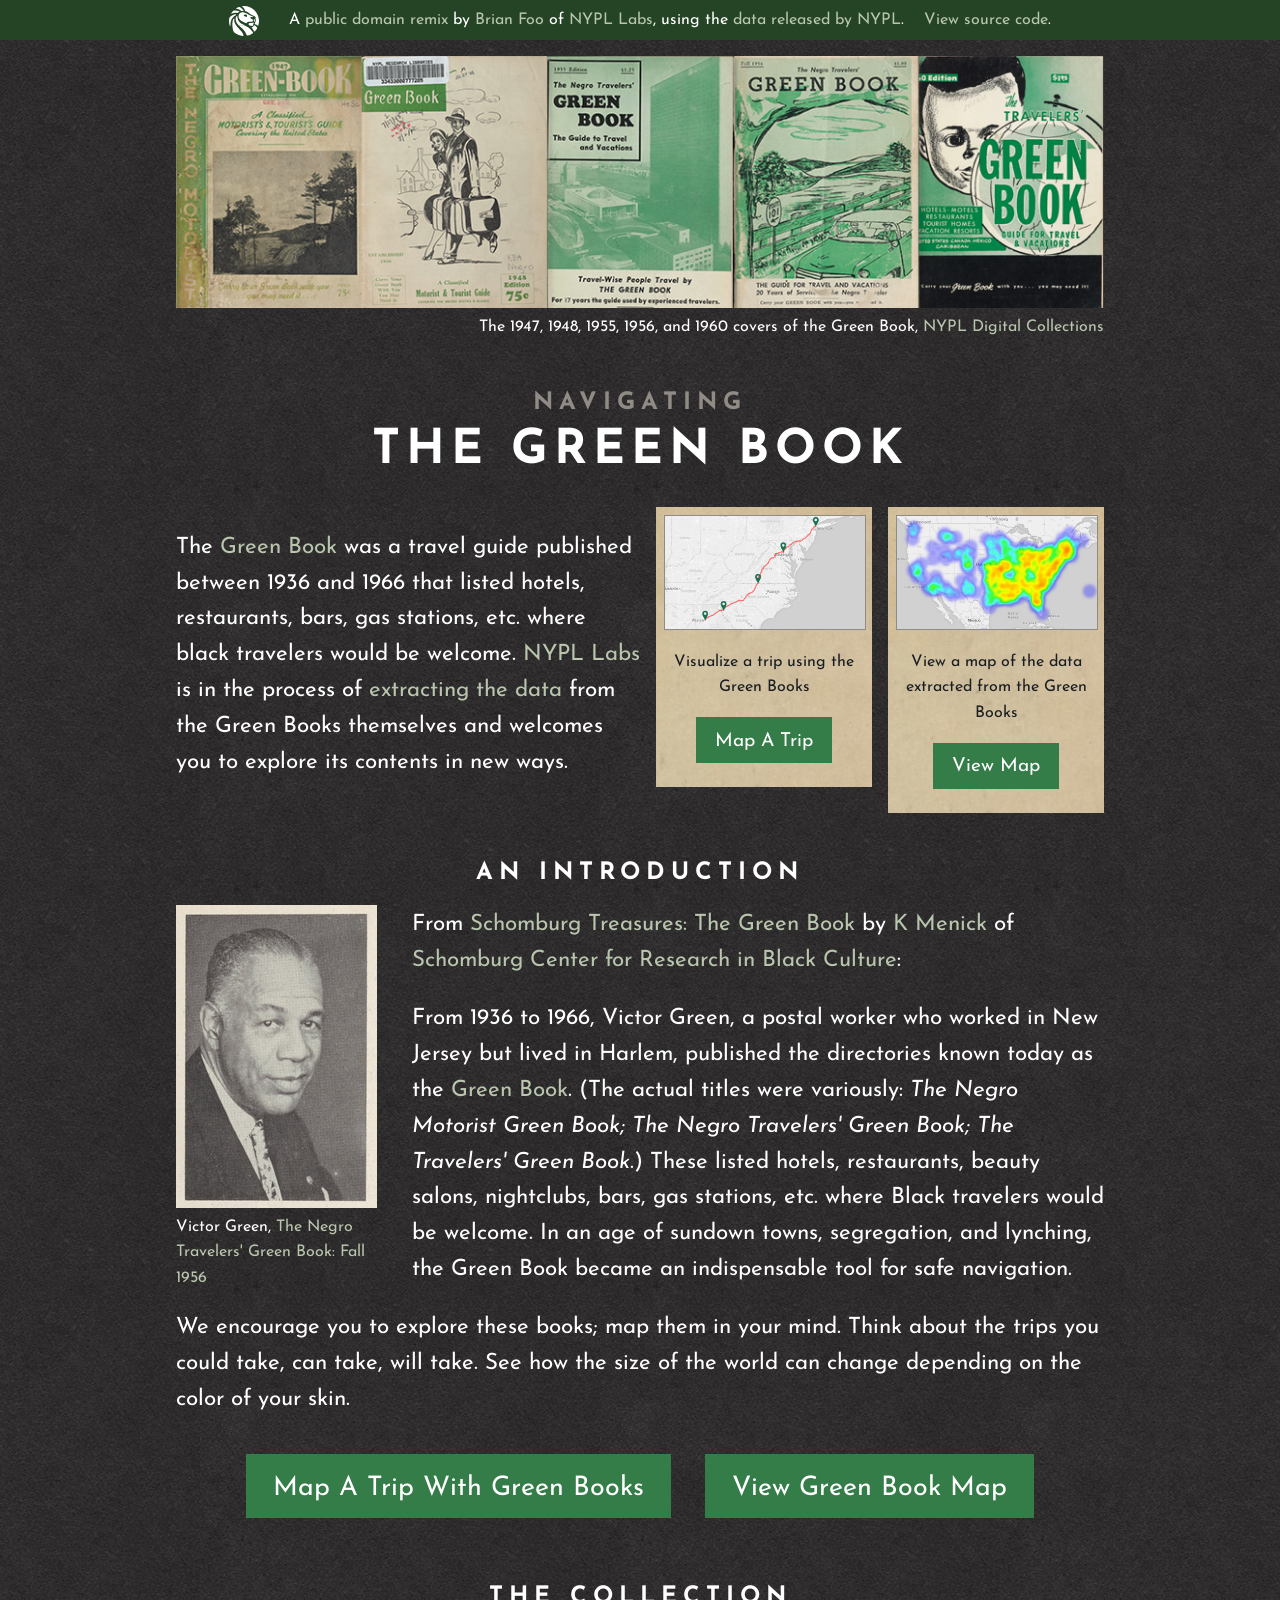
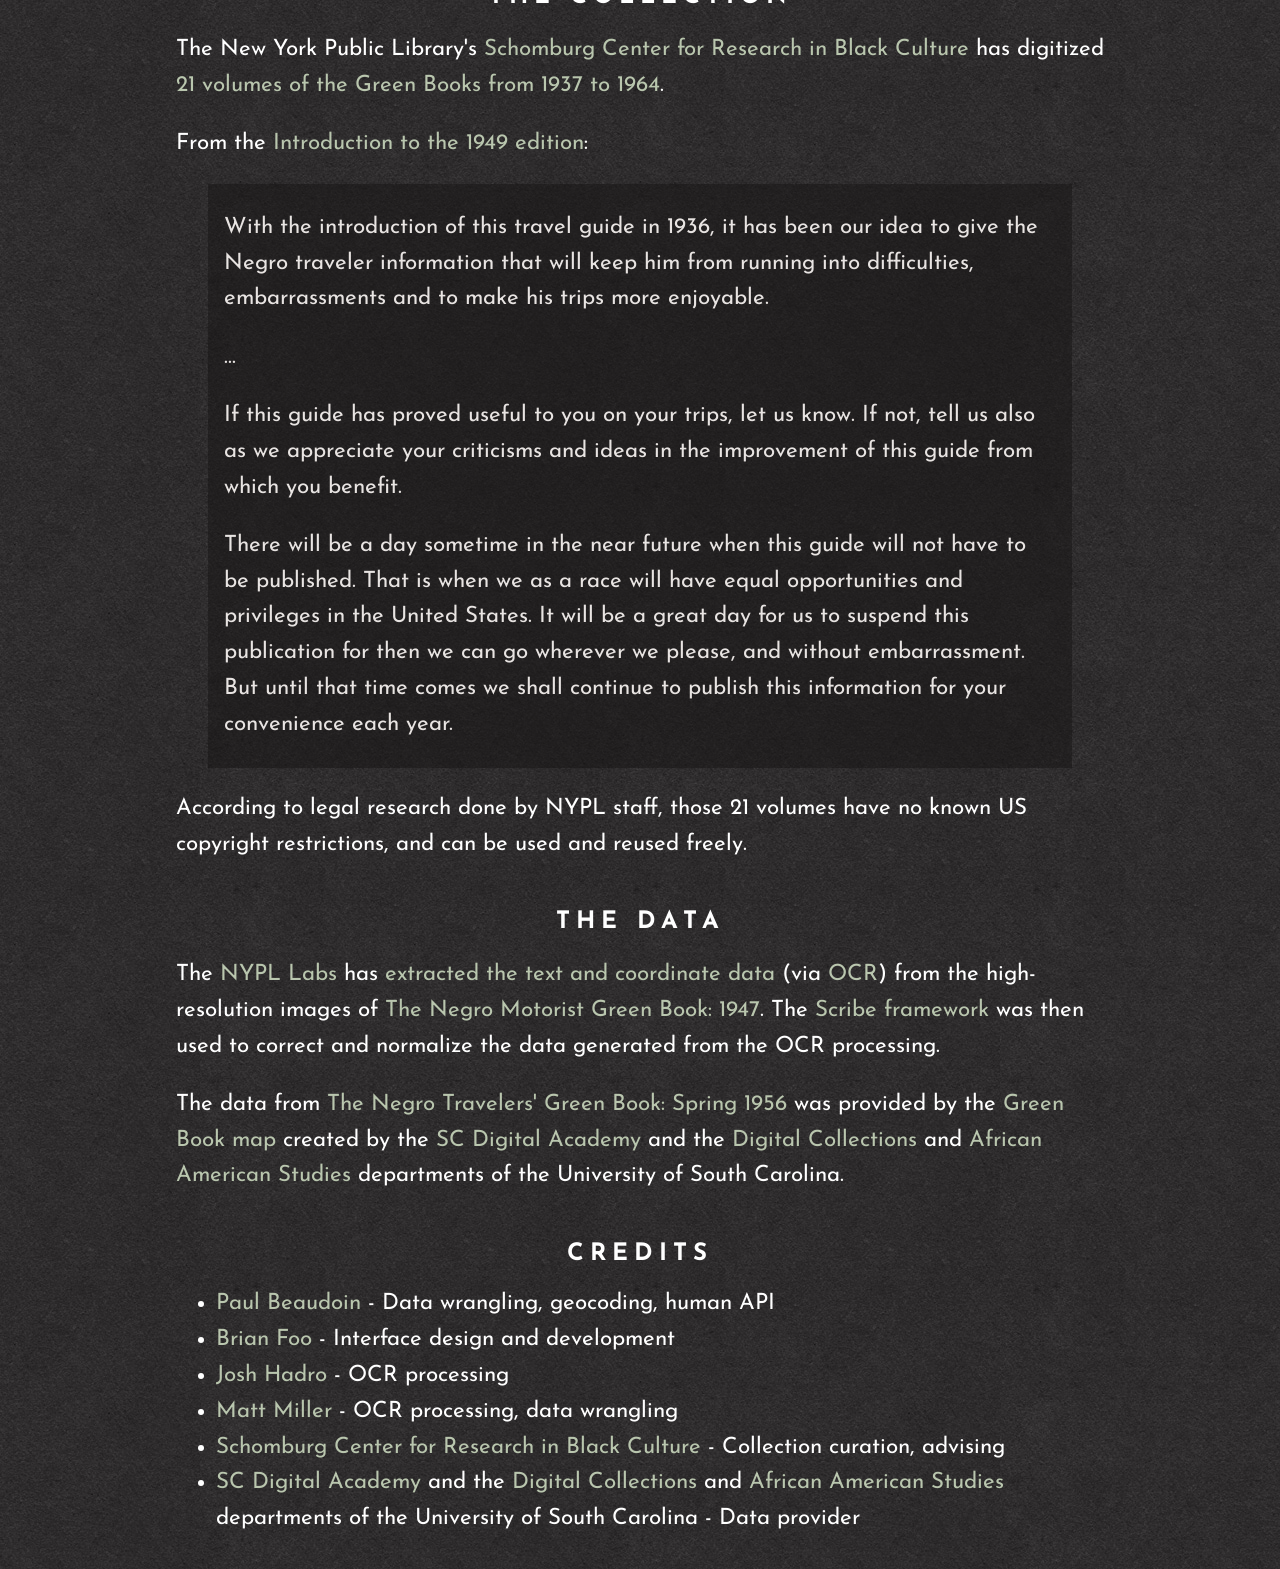
<file: indexold.html>
<!doctype html>
<html class="no-js" lang="">
<head>
  <meta charset="utf-8">
  <meta http-equiv="x-ua-compatible" content="ie=edge">

  <title>Navigating The Green Book | NYPL Labs</title>
  <meta name="description" content="Experimental interfaces by the NYPL Labs that explore the Green Book, a travel guide published between 1936 and 1966 that listed hotels, restaurants, bars, gas stations, etc. where black travelers would be welcome.">
  <meta name="viewport" content="width=device-width, initial-scale=1">
  <meta property="og:site_name" content="Navigating The Green Book"/>
  <meta property="og:type" content="website" />
  <meta property="og:url" content="http://publicdomain.nypl.org/greenbook-map/" />
  <meta property="og:title" content="Navigating The Green Book" />
  <meta property="og:description" content="Experimental interfaces by the NYPL Labs that explore the Green Book, a travel guide published between 1936 and 1966 that listed hotels, restaurants, bars, gas stations, etc. where black travelers would be welcome." />
  <meta property="og:image" content="http://publicdomain.nypl.org/greenbook-map/img/green-book.jpg" />
  <meta name="image_src" content="http://publicdomain.nypl.org/greenbook-map/img/green-book.jpg">
  <link rel="image_src" href="http://publicdomain.nypl.org/greenbook-map/img/green-book.jpg" />
  <link rel="shortcut icon" href="favicon.ico">

  <!-- <link rel="stylesheet" href="https://maxcdn.bootstrapcdn.com/font-awesome/4.5.0/css/font-awesome.min.css"> -->
  <link rel="stylesheet" href="css/intro.css">
</head>
<body>

  <div id="main" class="content">
    <div class="banner">
      <img src="img/greenbooks_banner.jpg" />
      <p class="caption">The 1947, 1948, 1955, 1956, and 1960 covers of the Green Book, <a href="http://digitalcollections.nypl.org/collections/the-green-book">NYPL Digital Collections</a></p>
    </div>
    <h1><small>Navigating</small><br />The Green Book</h1>
    <div class="main row">
      <div class="col col-1-2">
        <p>The <a href="http://digitalcollections.nypl.org/collections/the-green-book" target="_blank">Green Book</a> was a travel guide published between 1936 and 1966 that listed hotels, restaurants, bars, gas stations, etc. where black travelers would be welcome. <a href="http://labs.nypl.org">NYPL Labs</a> is in the process of <a href="https://github.com/NYPL-publicdomain/greenbooks" target="_blank">extracting the data</a> from the Green Books themselves and welcomes you to explore its contents in new ways.</p>
      </div>
      <div class="col col-1-4 card">
        <div>
          <a href="trip.html"><img src="img/screenshot_trip.png" /></a>
          <p>Visualize a trip using the Green Books</p>
          <p class="text-center"><a href="trip.html" class="button">Map A Trip</a></p>
        </div>
      </div>
      <div class="col col-1-4 card">
        <div>
          <a href="map.html"><img src="img/screenshot_map.png" /></a>
          <p>View a map of the data extracted from the Green Books</p>
          <p class="text-center"><a href="map.html" class="button">View Map</a></p>
        </div>
      </div>
    </div>
    <h2>An Introduction</h2>
    <div class="pull-left">
      <img src="img/victor_green.jpg" alt="Victor Green" />
      <p class="caption">Victor Green, <a href="http://digitalcollections.nypl.org/items/9c454830-83b9-0132-d56a-58d385a7b928#/?uuid=9c9b2af0-83b9-0132-240c-58d385a7b928" target="blank">The Negro Travelers' Green Book: Fall 1956</a></p>
    </div>
    <p>From <a href="http://www.nypl.org/blog/2015/03/24/schomburg-treasures-green-book" target="_blank">Schomburg Treasures: The Green Book</a> by <a href="http://www.nypl.org/blog/author/2308" target="_blank">K Menick</a> of <a href="http://www.nypl.org/locations/schomburg" target="_blank">Schomburg Center for Research in Black Culture</a>:</p>
    <p>
      From 1936 to 1966, Victor Green, a postal worker who worked in New Jersey but lived in Harlem, published the directories known today as the <a href="http://digitalcollections.nypl.org/collections/the-green-book" target="_blank">Green Book</a>. (The actual titles were variously: <em>The Negro Motorist Green Book; The Negro Travelers' Green Book; The Travelers' Green Book</em>.) These listed hotels, restaurants, beauty salons, nightclubs, bars, gas stations, etc. where Black travelers would be welcome. In an age of sundown towns, segregation, and lynching, the Green Book became an indispensable tool for safe navigation.
    </p>
    <p>
      We encourage you to explore these books; map them in your mind. Think about the trips you could take, can take, will take. See how the size of the world can change depending on the color of your skin.
    </p>
    <p class="button-group">
      <a href="trip.html" class="button">Map A Trip With Green Books</a> <a href="map.html" class="button">View Green Book Map</a>
    </p>
    <h2>The Collection</h2>

    <p>The New York Public Library's <a href="http://www.nypl.org/locations/schomburg" target="_blank">Schomburg Center for Research in Black Culture</a> has digitized <a href="http://digitalcollections.nypl.org/collections/the-green-book" target="_blank">21 volumes of the Green Books from 1937 to 1964</a>.</p>

    <p>From the <a href="http://digitalcollections.nypl.org/items/9e004590-8df4-0132-bce5-58d385a7b928" target="_blank">Introduction to the 1949 edition</a>:</p>

    <div class="quote">
      <p>With the introduction of this travel guide in 1936, it has been our idea to give the Negro traveler information that will keep him from running into difficulties, embarrassments and to make his trips more enjoyable.</p>

      <p>...</p>

      <p>If this guide has proved useful to you on your trips, let us know. If not, tell us also as we appreciate your criticisms and ideas in the improvement of this guide from which you benefit.</p>

      <p>There will be a day sometime in the near future when this guide will not have to be published. That is when we as a race will have equal opportunities and privileges in the United States. It will be a great day for us to suspend this publication for then we can go wherever we please, and without embarrassment. But until that time comes we shall continue to publish this information for your convenience each year.</p>
    </div>

    <p>According to legal research done by NYPL staff, those 21 volumes have no known US copyright restrictions, and can be used and reused freely.</p>

    <h2>The Data</h2>

    <p>The <a href="http://labs.nypl.org">NYPL Labs</a> has <a href="https://github.com/NYPL-publicdomain/greenbooks" target="_blank">extracted the text and coordinate data</a> (via <a href="https://en.wikipedia.org/wiki/Optical_character_recognition" target="_blank">OCR</a>) from the high-resolution images of <a href="http://digitalcollections.nypl.org/items/29219280-892b-0132-4271-58d385a7bbd0" target="_blank">The Negro Motorist Green Book: 1947</a>. The <a href="http://scribeproject.github.io/" target="_blank">Scribe framework</a> was then used to correct and normalize the data generated from the OCR processing.</p>

    <p>The data from <a href="http://digital.tcl.sc.edu/cdm/compoundobject/collection/greenbook/id/88" target="_blank">The Negro Travelers' Green Book: Spring 1956</a> was provided by the <a href="http://library.sc.edu/digital/collections/greenbookmap.html">Green Book map</a> created by the <a href="http://library.sc.edu/blogs/academy/" target="_blank">SC Digital Academy</a> and the <a href="http://library.sc.edu/digital/index.php" target="_blank">Digital Collections</a> and <a href="http://www.cas.sc.edu/afra/" target="_blank">African American Studies</a> departments of the University of South Carolina.</p>

    <h2>Credits</h2>

    <ul>
      <li><a href="https://twitter.com/nonword" target="_blank">Paul Beaudoin</a> - Data wrangling, geocoding, human API</li>
      <li><a href="http://brianfoo.com" target="_blank">Brian Foo</a> - Interface design and development</li>
      <li><a href="https://twitter.com/hadro" target="_blank">Josh Hadro</a> - OCR processing</li>
      <li><a href="https://twitter.com/thisismmiller" target="_blank">Matt Miller</a> - OCR processing, data wrangling</li>
      <li><a href="http://www.nypl.org/locations/schomburg" target="_blank">Schomburg Center for Research in Black Culture</a> - Collection curation, advising</li>
      <li><a href="http://library.sc.edu/blogs/academy/" target="_blank">SC Digital Academy</a> and the <a href="http://library.sc.edu/digital/index.php" target="_blank">Digital Collections</a> and <a href="http://www.cas.sc.edu/afra/" target="_blank">African American Studies</a> departments of the University of South Carolina - Data provider</li>
    </ul>
  </div>

  <div class="nypl-header">
     <a href="http://nypl.org" target="_blank" title="open nypl.org in a new window"><span class="lion">The New York Public Library</span></a>
     &nbsp;&nbsp;
     A <a href="//publicdomain.nypl.org">public domain remix</a> by <a href="http://brianfoo.com" target="_blank">Brian Foo</a> of <a href="http://labs.nypl.org">NYPL Labs</a>, using the <a href="https://github.com/NYPL-publicdomain/data-and-utilities">data released by NYPL</a>.
     &nbsp;&nbsp;
     <a href="//github.com/nypl-publicdomain/greenbook-map">View source code</a>.
  </div>

  <script>
    (function(i,s,o,g,r,a,m){i['GoogleAnalyticsObject']=r;i[r]=i[r]||function(){
    (i[r].q=i[r].q||[]).push(arguments)},i[r].l=1*new Date();a=s.createElement(o),
    m=s.getElementsByTagName(o)[0];a.async=1;a.src=g;m.parentNode.insertBefore(a,m)
    })(window,document,'script','//www.google-analytics.com/analytics.js','ga');

    ga('create', 'UA-1420324-131', 'auto');
    ga('send', 'pageview');

  </script>

</body>
</html>
</file>
<file: css/intro.css>
@import url(../css/vendor/normalize.css);@import url(https://fonts.googleapis.com/css?family=Josefin+Sans:400,700);@-webkit-keyframes fadeIn{0%{opacity:0}100%{opacity:1}}@-moz-keyframes fadeIn{0%{opacity:0}100%{opacity:1}}@-ms-keyframes fadeIn{0%{opacity:0}100%{opacity:1}}@keyframes fadeIn{0%{opacity:0}100%{opacity:1}}@-webkit-keyframes fadeOut{0%{opacity:1}100%{opacity:0}}@-moz-keyframes fadeOut{0%{opacity:1}100%{opacity:0}}@-ms-keyframes fadeOut{0%{opacity:1}100%{opacity:0}}@keyframes fadeOut{0%{opacity:1}100%{opacity:0}}@-webkit-keyframes fadeInUp{0%{opacity:0;-webkit-transform:translate3d(0, 100%, 0);-moz-transform:translate3d(0, 100%, 0);transform:translate3d(0, 100%, 0)}100%{opacity:1;-webkit-transform:none;-moz-transform:none;transform:none}}@-moz-keyframes fadeInUp{0%{opacity:0;-webkit-transform:translate3d(0, 100%, 0);-moz-transform:translate3d(0, 100%, 0);transform:translate3d(0, 100%, 0)}100%{opacity:1;-webkit-transform:none;-moz-transform:none;transform:none}}@-ms-keyframes fadeInUp{0%{opacity:0;-webkit-transform:translate3d(0, 100%, 0);-moz-transform:translate3d(0, 100%, 0);transform:translate3d(0, 100%, 0)}100%{opacity:1;-webkit-transform:none;-moz-transform:none;transform:none}}@keyframes fadeInUp{0%{opacity:0;-webkit-transform:translate3d(0, 100%, 0);-moz-transform:translate3d(0, 100%, 0);transform:translate3d(0, 100%, 0)}100%{opacity:1;-webkit-transform:none;-moz-transform:none;transform:none}}@-webkit-keyframes fadeOutDown{0%{opacity:1}100%{opacity:0;-webkit-transform:translate3d(0, 100%, 0);-moz-transform:translate3d(0, 100%, 0);transform:translate3d(0, 100%, 0)}}@-moz-keyframes fadeOutDown{0%{opacity:1}100%{opacity:0;-webkit-transform:translate3d(0, 100%, 0);-moz-transform:translate3d(0, 100%, 0);transform:translate3d(0, 100%, 0)}}@-ms-keyframes fadeOutDown{0%{opacity:1}100%{opacity:0;-webkit-transform:translate3d(0, 100%, 0);-moz-transform:translate3d(0, 100%, 0);transform:translate3d(0, 100%, 0)}}@keyframes fadeOutDown{0%{opacity:1}100%{opacity:0;-webkit-transform:translate3d(0, 100%, 0);-moz-transform:translate3d(0, 100%, 0);transform:translate3d(0, 100%, 0)}}@-webkit-keyframes fadeOutUp{0%{opacity:1}100%{opacity:0;-webkit-transform:translate3d(0, -100%, 0);-moz-transform:translate3d(0, -100%, 0);transform:translate3d(0, -100%, 0)}}@-moz-keyframes fadeOutUp{0%{opacity:1}100%{opacity:0;-webkit-transform:translate3d(0, -100%, 0);-moz-transform:translate3d(0, -100%, 0);transform:translate3d(0, -100%, 0)}}@-ms-keyframes fadeOutUp{0%{opacity:1}100%{opacity:0;-webkit-transform:translate3d(0, -100%, 0);-moz-transform:translate3d(0, -100%, 0);transform:translate3d(0, -100%, 0)}}@keyframes fadeOutUp{0%{opacity:1}100%{opacity:0;-webkit-transform:translate3d(0, -100%, 0);-moz-transform:translate3d(0, -100%, 0);transform:translate3d(0, -100%, 0)}}body{font-family:'Josefin Sans', sans-serif;background:#3f3a34 url(../img/bg.jpg) repeat;color:#fff;margin:0;padding:0}p{font-size:1.4em;line-height:1.6}a,a:link,a:visited,a:hover,a:active{color:#b9c6ae;text-decoration:none}a:hover{color:#d3dbcc}button{outline:none}.container{position:absolute;height:auto;width:100%;margin-top:40px;top:0;right:0;bottom:0;left:0;overflow:hidden}.row{margin:1em 0}.row:before,.row:after{content:" ";display:table}.row:after{clear:both;visibility:hidden;line-height:0;height:0;font-size:0}.row .col{float:left;padding-left:1em;-webkit-box-sizing:border-box;-moz-box-sizing:border-box;box-sizing:border-box}.row .col:first-child{padding-left:0}.row .col-2-3{width:66.66667%}.row .col-1-2{width:50%}.row .col-1-4{width:25%}.row .col-1-5{width:20%}.pull-left{float:left;margin:0 1em 1em 0}a.button,.button,button{display:inline-block;border:none;outline:none;background:#357d48;color:#fff;font-size:1.2em;padding:0.5em 1em 0.3em;margin:0;cursor:pointer}a.button:hover,.button:hover,button:hover{background:#44a15d}.button-group{text-align:center}.button-group .button{margin:0.5em 0 0 1em}.button-group .button:first-child{margin-left:0}.nypl-header{width:100%;height:40px;line-height:40px;background:#254426;position:fixed;z-index:1000000;top:0;left:0;text-align:center;overflow:hidden;text-overflow:ellipsis;white-space:nowrap;font-size:16px}.nypl-header .lion{display:inline-block;background:transparent url(../img/NYPL_logo1_white_rev.svg) left center no-repeat;background-size:contain;width:30px;height:30px;margin-right:10px;font-size:1px;color:#254426;vertical-align:middle}.leaflet-popup-content{color:#161514}@media screen and (max-width: 700px){.row .col{float:none;padding:1em}.row .col-2-3,.row .col-1-2,.row .col-1-4,.row .col-1-5{width:auto}}img{width:100%;height:auto}.content{max-width:960px;margin:40px auto 0;padding:1em;-webkit-box-sizing:border-box;-moz-box-sizing:border-box;box-sizing:border-box}h1,h2{text-align:center;text-transform:uppercase;letter-spacing:6px}h1{font-size:3em}h1 small{color:#908b85;font-size:0.5em;line-height:2}h2{margin-top:2em}li{font-size:1.4em;line-height:1.6}.button-group{margin-bottom:3em}.text-center{text-align:center}.caption{text-align:right;margin:0.2em 0 0;font-size:1em}.pull-left img{width:auto}.pull-left .caption{text-align:left;max-width:220px}.quote{margin:1em 2em;padding:0.2em 1em;background:rgba(22,21,20,0.5);color:#e8e4e2;-webkit-box-sizing:border-box;-moz-box-sizing:border-box;box-sizing:border-box}.card>div{background:#d0c2a1 url(../img/bg_light_small.jpg) center no-repeat;background-size:cover;color:#1a1e21;padding:0.5em;text-align:center}.card p{font-size:1em}.card img{border:1px solid #908b85}.main{margin:1.2em 0 3em}
</file>
